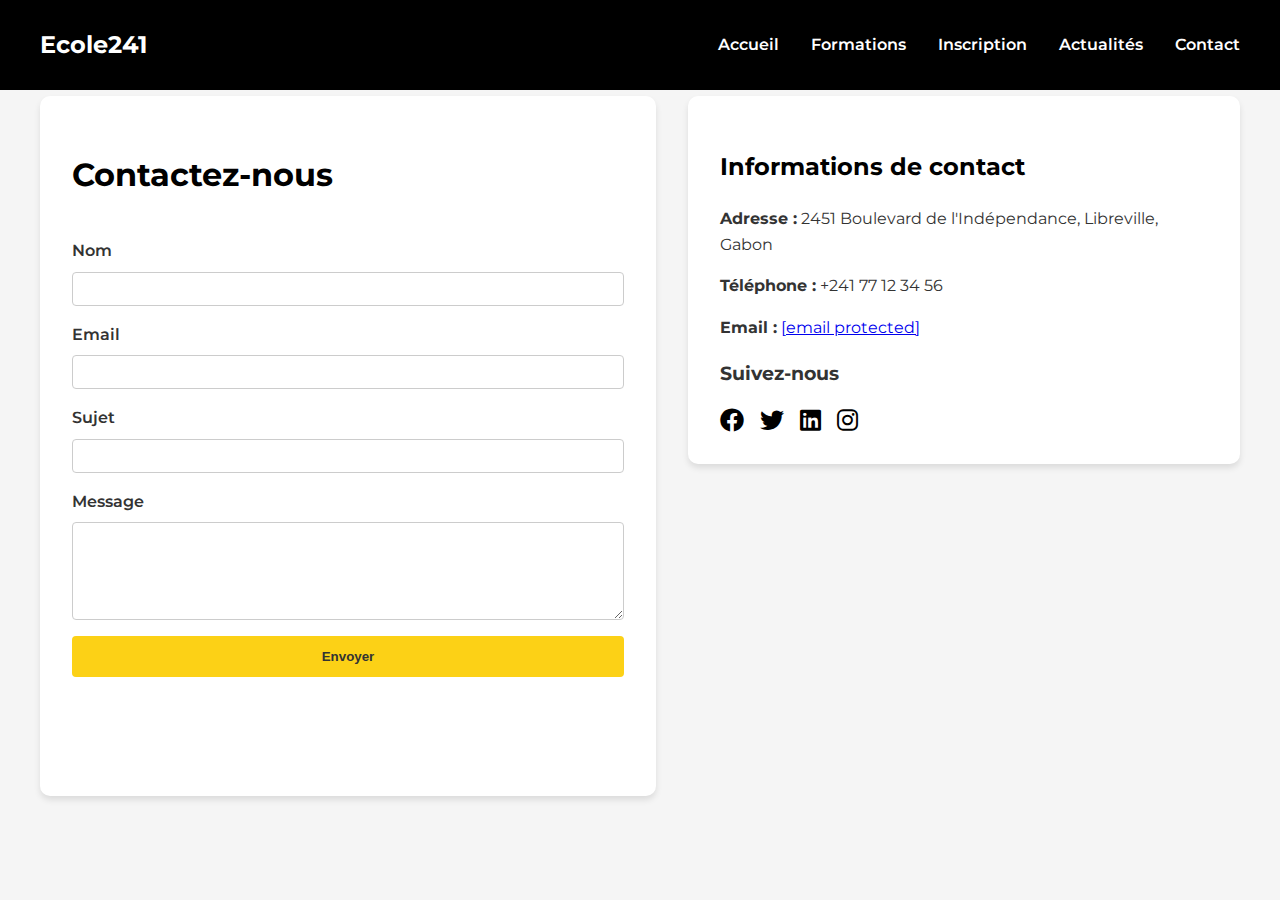
<file: Pages/contact.html>
<html>
  <head>
    <base href=http://127.0.0.1:5500//>
    <title>Ecole241 - Contact</title>
    <meta charset="UTF-8" />
    <meta name="viewport" content="width=device-width, initial-scale=1.0" />
    <style>
      @import url("https://fonts.googleapis.com/css2?family=Montserrat:wght@400;600;700&display=swap");

      :root {
        --primary-color: black;
        --secondary-color: #fcd116;
        --text-color: #333;
        --bg-color: #f5f5f5;
      }

      body,
      html {
        margin: 0;
        padding: 0;
        font-family: "Montserrat", sans-serif;
        line-height: 1.6;
        color: var(--text-color);
        background-color: var(--bg-color);
      }

      header {
        background-color: var(--primary-color);
        color: white;
        padding: 1rem 0;
        position: fixed;
        width: 100%;
        z-index: 1000;
      }

      nav {
        display: flex;
        justify-content: space-between;
        align-items: center;
        max-width: 1200px;
        margin: 0 auto;
        padding: 0 2rem;
      }

      .logo {
        font-size: 1.5rem;
        font-weight: 700;
      }

      nav ul {
        display: flex;
        list-style: none;
      }

      nav ul li {
        margin-left: 2rem;
      }

      nav ul li a {
        color: white;
        text-decoration: none;
        font-weight: 600;
      }

      .main-content {
        max-width: 1200px;
        margin: 0 auto;
        padding: 6rem 2rem 2rem;
        display: flex;
        gap: 2rem;
      }

      .contact-form {
        flex: 1;
        background-color: white;
        padding: 2rem;
        border-radius: 10px;
        box-shadow: 0 4px 6px rgba(0, 0, 0, 0.1);
      }

      .contact-info {
        flex: 1;
      }

      h1,
      h2 {
        color: var(--primary-color);
      }

      form {
        display: flex;
        flex-direction: column;
      }

      label {
        margin-top: 1rem;
        font-weight: 600;
      }

      input,
      textarea {
        margin-top: 0.5rem;
        padding: 0.5rem;
        border: 1px solid #ccc;
        border-radius: 4px;
        font-family: inherit;
      }

      button {
        margin-top: 1rem;
        padding: 0.8rem;
        background-color: var(--secondary-color);
        color: var(--text-color);
        border: none;
        border-radius: 4px;
        font-weight: 600;
        cursor: pointer;
        transition: background-color 0.3s ease;
      }

      button:hover {
        background-color: #ffe156;
      }

      .contact-details {
        background-color: white;
        padding: 2rem;
        border-radius: 10px;
        box-shadow: 0 4px 6px rgba(0, 0, 0, 0.1);
        margin-bottom: 2rem;
      }

      .map {
        width: 100%;
        height: 300px;
        border: none;
        border-radius: 10px;
      }

      .social-links {
        display: flex;
        gap: 1rem;
        margin-top: 1rem;
      }

      .social-icon {
        font-size: 1.5rem;
        color: var(--primary-color);
        transition: color 0.3s ease;
      }

      .social-icon:hover {
        color: var(--secondary-color);
      }
    </style>
    <link
      rel="stylesheet"
      href="https://cdnjs.cloudflare.com/ajax/libs/font-awesome/6.0.0-beta3/css/all.min.css"
    />
  </head>
  <body>
    <header>
      <nav>
        <div class="logo">Ecole241</div>
        <ul>
          <li><a href="/">Accueil</a></li>
          <li><a href="/formations">Formations</a></li>
          <li><a href="/inscription">Inscription</a></li>
          <li><a href="/actualites">Actualités</a></li>
          <li><a href="/contact">Contact</a></li>
        </ul>
      </nav>
    </header>

    <main class="main-content">
      <section class="contact-form">
        <h1>Contactez-nous</h1>
        <form action="/submit-contact" method="GET">
          <label for="name">Nom</label>
          <input type="text" id="name" name="name" required />

          <label for="email">Email</label>
          <input type="email" id="email" name="email" required />

          <label for="subject">Sujet</label>
          <input type="text" id="subject" name="subject" required />

          <label for="message">Message</label>
          <textarea id="message" name="message" rows="5" required></textarea>

          <button type="submit">Envoyer</button>
        </form>
      </section>

      <section class="contact-info">
        <div class="contact-details">
          <h2>Informations de contact</h2>
          <p>
            <strong>Adresse :</strong> 2451 Boulevard de l'Indépendance,
            Libreville, Gabon
          </p>
          <p><strong>Téléphone :</strong> +241 77 12 34 56</p>
          <p>
            <strong>Email :</strong>
            <a
              href="/cdn-cgi/l/email-protection"
              class="__cf_email__"
              data-cfemail="71121e1f051012053114121e1d144345405f1610"
              >[email&#160;protected]</a
            >
          </p>

          <h3>Suivez-nous</h3>
          <div class="social-links">
            <a
              href="https://www.facebook.com/ecole241"
              target="_blank"
              class="social-icon"
              ><i class="fab fa-facebook"></i
            ></a>
            <a
              href="https://www.twitter.com/ecole241"
              target="_blank"
              class="social-icon"
              ><i class="fab fa-twitter"></i
            ></a>
            <a
              href="https://www.linkedin.com/company/ecole241"
              target="_blank"
              class="social-icon"
              ><i class="fab fa-linkedin"></i
            ></a>
            <a
              href="https://www.instagram.com/ecole241"
              target="_blank"
              class="social-icon"
              ><i class="fab fa-instagram"></i
            ></a>
          </div>
        </div>

        <iframe
          class="map"
          src="https://www.google.com/maps/embed?pb=!1m18!1m12!1m3!1d15930.177183386741!2d9.447558674216518!3d0.3925691739766564!2m3!1f0!2f0!3f0!3m2!1i1024!2i768!4f13.1!3m3!1m2!1s0x107f3b75d61a139f%3A0x2f54e4cae6df8bc8!2sLibreville%2C%20Gabon!5e0!3m2!1sen!2sus!4v1623252357889!5m2!1sen!2sus"
          allowfullscreen=""
          loading="lazy"
        ></iframe>
      </section>
    </main>

    <script
      data-cfasync="false"
      src="/cdn-cgi/scripts/5c5dd728/cloudflare-static/email-decode.min.js"
    ></script>
    <script>
      document.querySelector("form").addEventListener("submit", function (e) {
        e.preventDefault();
        // Here you would typically send the form data to your server
        // For demonstration, we're just showing an alert
        alert(
          "Merci pour votre message ! Nous vous répondrons dans les plus brefs délais."
        );
      });
    </script>
  </body>
</html>
</file>
